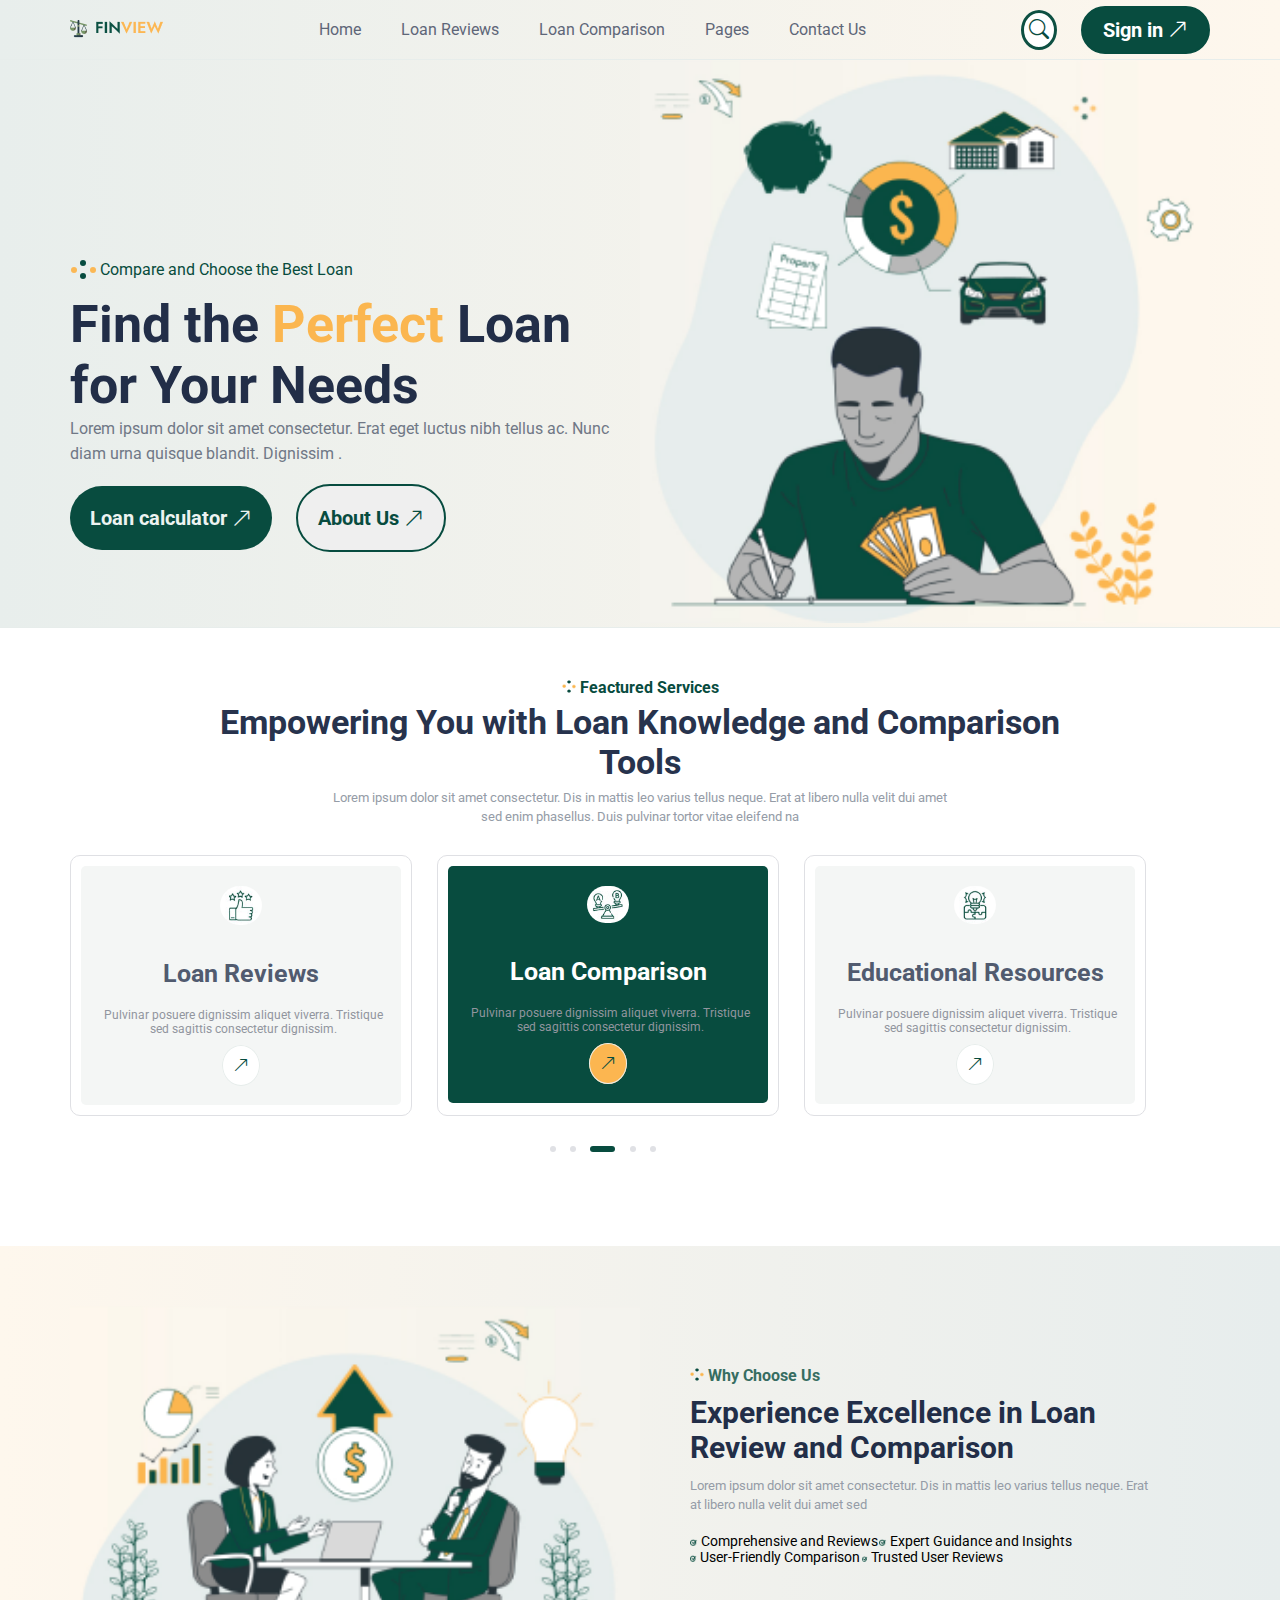
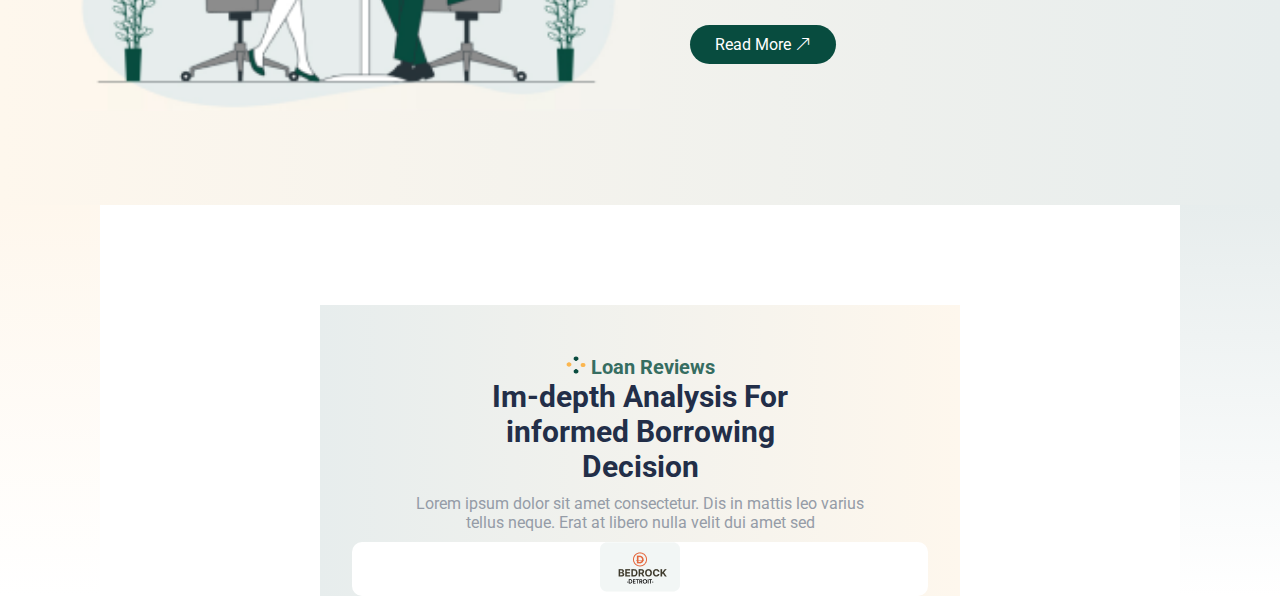
<file: index.html>
<!DOCTYPE html>
<html lang="en">

<head>
    <meta charset="UTF-8">
    <meta name="viewport" content="width=device-width, initial-scale=1.0">
    <title>FINVIEW</title>
    <link rel="stylesheet" href="css/style.css">
    <link rel="shortcut icon" href="images/favicon.ico" type="image/x-icon">
    <link rel="icon" href="images/favicon.ico" type="image/x-icon">
    <link rel="preconnect" href="https://fonts.googleapis.com">
    <link rel="preconnect" href="https://fonts.gstatic.com" crossorigin>
    <link href="https://fonts.googleapis.com/css2?family=Roboto:wght@100;300;400;500;700;900&display=swap"
        rel="stylesheet">
    <link rel="stylesheet" href="https://cdn.jsdelivr.net/npm/bootstrap-icons@1.11.1/font/bootstrap-icons.css">


</head>

<body>
    <header>
        <div class="container">
            <div class="home d-flex js-content ai-item">
                <div class="logo">
                    <img src="images/img01.png" alt="">
                </div>
                <div class="navbar">
                    <ul class="d-flex ">
                        <li class="clr"><a href="">Home</a></li>
                        <li><a href="">Loan Reviews</a></li>
                        <li><a href="">Loan Comparison</a></li>
                        <li><a href="">Pages</a></li>
                        <li><a href="">Contact Us</a></li>
                    </ul>
                </div>
                <div class="search">
                    <a href=""> <i class="bi bi-search"></i></a>
                    <button class="btn">Sign in <i class="bi bi-arrow-up-right"></i></button>
                </div>
            </div>
        </div>
    </header>


    <div class="perfect ">
        <div class="container d-flex">
            <div class="left">
                <div class="loan">
                    <p>
                        <span class="top"></span>
                        <span class="bottom"></span>
                        <span class="right1"></span>
                        <span class="left1"></span>
                        Compare and Choose the Best Loan
                    </p>
                </div>

                <h1>Find the <span> Perfect </span> Loan for Your Needs</h1>
                <div class="para">
                    <p>Lorem ipsum dolor sit amet consectetur. Erat eget luctus nibh tellus ac. Nunc diam urna quisque
                        blandit. Dignissim .</p>

                    <a href="">Loan calculator <i class="bi bi-arrow-up-right"></i></a>
                    <button>About Us <i class="bi bi-arrow-up-right"></i></button>

                </div>

            </div>
            <div class="right ">

                <img src="images/img02.png" alt="">
            </div>
        </div>
    </div>



    <div class="empowering container">
        <div class="feactures  t-center">

            <p> <img src="images/img07.png" alt=""> Feactured Services</p>
            <h2>Empowering You with Loan Knowledge and Comparison Tools </h2>
            <span class="para">Lorem ipsum dolor sit amet consectetur. Dis in mattis leo varius tellus neque. Erat at
                libero nulla velit dui amet <br> sed enim phasellus. Duis pulvinar tortor vitae eleifend na</span>
        </div>

        <div class="views d-flex ">
            <div class="loan-reviews t-center">
                <div class="resources">
                    <img src="images/img03.jpg" alt="">
                    <h3>Loan Reviews</h3>
                    <p> Pulvinar posuere dignissim aliquet viverra. Tristique sed sagittis consectetur dignissim. </p>
                    <i class="bi bi-arrow-up-right"></i>
                </div>
            </div>

            <div class="loan-reviews t-center">
                <div class="resources educational">
                    <img src="images/img04.jpg" alt="">
                    <h3>Loan Comparison</h3>
                    <p> Pulvinar posuere dignissim aliquet viverra. Tristique sed sagittis consectetur dignissim. </p>
                    <i class="bi bi-arrow-up-right"></i>
                </div>
            </div>


            <div class="loan-reviews t-center">
                <div class="resources">
                    <img src="images/img05.jpg" alt="">
                    <h3>Educational Resources</h3>
                    <p> Pulvinar posuere dignissim aliquet viverra. Tristique sed sagittis consectetur dignissim. </p>
                    <i class="bi bi-arrow-up-right"></i>
                </div>
            </div>


            <!-- Five Points -->

        </div>


        <div class="points">
            <span class="point1"></span>
            <span class="point2"></span>
            <span class="point3"></span>
            <span class="point4"></span>
            <span class="point5"></span>
        </div>
    </div>


    <div class="choose ">
        <div class="container d-flex">
            <div class="meeting-img">
                <img src="images/meeting.png" alt="">
            </div>
            <div class="experience">
                <p> <img src="images/img07.png" alt=""> Why Choose Us</p>
                <h3>Experience Excellence in Loan
                    Review and Comparison</h3>
                <span>Lorem ipsum dolor sit amet consectetur. Dis in mattis leo varius tellus neque. Erat at libero
                    nulla velit dui amet sed </span>

                <ul class="ulstyle">
                    <li><img src="images/img06.png" alt=""> Comprehensive and Reviews </li>
                    <li><img src="images/img06.png" alt=""> Expert Guidance and Insights </li>
                    <li><img src="images/img06.png" alt=""> User-Friendly Comparison </li>
                    <li><img src="images/img06.png" alt=""> Trusted User Reviews </li>
                </ul>
                <a href="">Read More <i class="bi bi-arrow-up-right"></i></a>
            </div>
        </div>
    </div>

    <div class="outer js-content d-flex ">
        <div class="depth"> </div>
        <div class="inner t-center">
            <p><img src="images/img07.png" alt=""> Loan Reviews</p>
            <h3>Im-depth Analysis For informed Borrowing Decision</h3>
            <nav>Lorem ipsum dolor sit amet consectetur. Dis in mattis leo varius tellus neque. Erat at libero nulla
                velit dui amet sed </nav>
              <div class="home-loans">
                <div class="bedrock">
                    <img src="images/img08.png" alt="">
                </div>
              </div>


        </div>
        <div class="borrowing"></div>
    </div>
</body>

</html>
</file>
<file: css/style.css>
/* This css is used for all parts of web-site */
              * {
                  padding: 0px;
                  margin: 0px;
                  box-sizing: border-box;
                  font-family: 'Roboto', sans-serif;
                  list-style: none;
              }

              .t-center {
                  text-align: center;
              }

              .js-content {
                  justify-content: space-between;
              }

              .ai-item {
                  align-items: center;
              }

              .d-flex {
                  display: flex;
              }

              a {
                  text-decoration: none;
                  display: inline-block;
              }

              /* Main Css */

              /* Header */
              header {
                  background: rgb(232, 238, 236);
                  background: linear-gradient(90deg, rgba(232, 238, 236, 1) 0%, rgba(254, 247, 237, 1) 100%);
                  border-bottom: 1px solid #e7edeb;
              }

              .container {
                  width: 1140px;
                  margin: auto;
              }

              .navbar ul li {
                  padding: 20px;
              }

              .navbar ul li a {
                  color: #5E6678;
              }

              .clr {
                  color: #084C3F;
              }

              .home .search a i {
                  padding: 5px;
                  background-color: #ffffff;
                  color: #084C3F;
                  font-size: 20px;
                  border-radius: 50%;
                  border: 3px solid #0E5042;
              }

              .home .search a i:active {
                  background-color: deeppink;
              }

              .search .btn {
                  margin-left: 20px;
                  padding: 10px 20px 10px 20px;
                  font-size: 20px;
                  font-weight: 700;
                  background-color: #084C3F;
                  color: #ffffff;
                  border-radius: 50px;
              }

              .search .btn:hover {
                  background-color: deeppink;
              }

              .perfect {
                  background: rgb(232, 238, 236);
                  background: linear-gradient(90deg, rgba(232, 238, 236, 1) 0%, rgba(254, 247, 237, 1) 100%);
                  border-bottom: 1px solid #e7edeb;
              }

              .perfect .left {
                  width: 50%;
                  padding-top: 200px;
              }

              .perfect .left .loan p {
                  color: #084c3d;
                  position: relative;
              }

              .perfect .right {
                  width: 50%;
              }

              .perfect .right img {
                  width: 100%;
              }

              /* 4 Dots */

              .loan p {
                  padding-left: 30px;
              }

              .loan .top {
                  width: 6px;
                  height: 6px;
                  background-color: #074C3F;
                  position: absolute;
                  top: 0px;
                  left: 10px;
                  border-radius: 100%;
              }


              .loan .bottom {
                  width: 6px;
                  height: 6px;
                  background-color: #074C3F;
                  position: absolute;
                  bottom: 0px;
                  left: 10px;
                  border-radius: 100%;
              }

              .loan .right1 {
                  width: 6px;
                  height: 6px;
                  background-color: #FBB855;
                  position: absolute;
                  top: 7px;
                  left: 20px;
                  border-radius: 100%;
              }

              .loan .left1 {
                  width: 6px;
                  height: 6px;
                  background-color: #FBB855;
                  position: absolute;
                  top: 7px;
                  left: 1px;
                  border-radius: 100%;
              }

              .left h1 {
                  font-size: 52px;
                  color: #222E48;
                  padding-top: 15px;
              }

              .left h1 span {
                  color: #FBB64F;
              }

              .left .para p {
                  line-height: 25px;
                  color: #707886;
                  font-size: 16px;
                  padding-right: 30px;
              }

              .left .para a {
                  background-color: #084C3F;
                  color: #EDF3F1;
                  padding: 20px;
                  margin-top: 20px;
                  border-radius: 50px;
                  font-size: 20px;
                  font-weight: 700;
              }

              button {
                  margin-left: 20px;
                  padding: 20px;
                  color: #084C3F;
                  background-color: none;
                  font-size: 20px;
                  font-weight: 700;
                  border-radius: 50px;
                  border: 2px solid #074C3F;
              }

              .empowering {
                  padding-top: 50px;
                  position: relative;
              }

              .empowering .feactures p {
                  color: #084C3F;
                  font-weight: 700;
              }

              .empowering .feactures p img {
                  width: 14px;
              }

              .empowering .feactures h2 {
                  font-size: 34px;
                  padding: 5px 150px 5px 150px;
                  color: #27334D;
              }

              .empowering .feactures .para {
                  color: #959CA7;
                  font-weight: 400;
                  font-size: 13px;
              }

              .views .loan-reviews {
                  width: 30%;
                  background-color: #ffffff;
                  padding: 10px;
                  border: 1px solid #dfe0e4;
                  border-radius: 10px;
                  margin-top: 30px;
                  margin-right: 25px;
                  margin-bottom: 30px;
              }

              .loan-reviews .resources {
                  background-color: #f4f6f5;
                  border-radius: 5px;
                  padding-bottom: 30px;
                  padding-top: 20px;
                  gap: 25px;
              }

              .loan-reviews .resources img {
                  width: 13%;
                  border-radius: 1px solid #dfe0e4;
                  border-radius: 50px;
              }

              .loan-reviews .resources h3 {
                  padding-top: 30px;
                  font-size: 25px;
                  color: #515B6F;
              }

              .loan-reviews .resources p {
                  padding: 20px 14px 20px 18px;
                  font-size: 12px;
                  color: #91959E;
              }

              .loan-reviews .resources i {
                  background-color: #ffffff;
                  padding: 10px;
                  color: #074C3F;
                  border-radius: 50%;
                  border: 1px solid #e7edeb;
              }

              .loan-reviews .educational {
                  background-color: #084C3F;
              }

              .loan-reviews .educational h3 {
                  color: #FFFFFF;
              }

              .loan-reviews .educational i {
                  background-color: #FCB650;
              }

              /* Five points */

              .points {
                  margin-bottom: 100px;
              }

              .points .point1 {
                  width: 6px;
                  height: 6px;
                  background-color: #e0e1e5;
                  position: absolute;
                  left: 480px;
                  border-radius: 100%;
              }

              .points .point2 {
                  width: 6px;
                  height: 6px;
                  background-color: #e0e1e5;
                  position: absolute;
                  left: 500px;
                  border-radius: 100%;
              }

              .points .point3 {
                  width: 6px;
                  height: 6px;
                  background-color: #084c3f;
                  position: absolute;
                  left: 520px;
                  border-radius: 20px;
                  padding-right: 25px;
              }

              .points .point4 {
                  width: 6px;
                  height: 6px;
                  background-color: #e0e1e5;
                  position: absolute;
                  left: 560px;
                  border-radius: 100%;
              }

              .points .point5 {
                  width: 6px;
                  height: 6px;
                  background-color: #e0e1e5;
                  position: absolute;
                  left: 580px;
                  border-radius: 100%;
              }

              /* Experience */

              .choose {
                  background: rgb(254, 247, 237);
                  background: linear-gradient(90deg, rgba(254, 247, 237, 1) 0%, rgba(231, 237, 237, 1) 100%);
                  padding-top: 60px;
                  padding-bottom: 90px;
              }

              .choose .meeting-img {
                  width: 50%;
              }

              .choose .meeting-img img {
                  width: 100%;
              }

              .choose .experience {
                  width: 50%;
                  padding-left: 50px;
                  padding-top: 60px;
                  padding-right: 60px;
              }

              .choose .experience p {
                  color: #366D61;
                  font-weight: 700;
              }

              .choose .experience p img {
                  width: 14px;
              }

              .choose .experience h3 {
                  font-size: 30px;
                  padding-top: 10px;
                  padding-bottom: 10px;
                  color: #222E48;
              }

              .choose .experience span {
                  color: #959CA7;
                  font-size: 13px;
              }

              .experience .ulstyle {
                  padding-top: 20px;
                  display: flex;
                  flex-wrap: wrap;
              }

              .experience .ulstyle img {
                  width: 4%;
              }

              .experience .ulstyle li {
                  font-size: 14px;
              }

              .experience a {
                  background-color: #084C3F;
                  color: #FFFFFF;
                  margin-top: 60px;
                  padding: 10px 25px 10px 25px;
                  border-radius: 50px;
              }

              .outer .depth {

                  /* global 94%+ browsers support */
                  background: linear-gradient(0deg, rgba(255, 255, 255, 1) 0%, rgba(254, 247, 237, 1) 100%);
                  width: 100px;
              }

              .outer .borrowing {
                  background: rgb(231, 237, 237);
                  background: linear-gradient(180deg, rgba(231, 237, 237, 1) 0%, rgba(255, 255, 255, 1) 100%);
                  width: 100px;
              }

              .outer .inner {
                background: rgb(231, 237, 237);
                background: linear-gradient(90deg, rgba(231, 237, 237, 1) 0%, rgba(254, 247, 237, 1) 100%);
                margin-top: 100px;
                width: 50%;
            }

            .outer .inner p{
                color: #366D61;
                padding-top: 50px;
                font-size: 20px;
                font-weight: 700;
            }

            .outer .inner p img{
                width: 20px;
             }

             .outer .inner h3{
                font-size: 30px;
                margin: auto;
                width: 60%;
                color: #222E48;
             }

             .outer .inner nav{
                color: #959CA7;
                width: 74%;
                margin: auto;
                padding-top: 10px;
                padding-bottom: 10px;
             }
            
             .outer .inner .home-loans{
                background-color: #ffffff;
                width: 90%;
               margin: auto;
                border-radius: 10px;
             }

             .inner .home-loans .bedrock img{
            
             }
</file>
